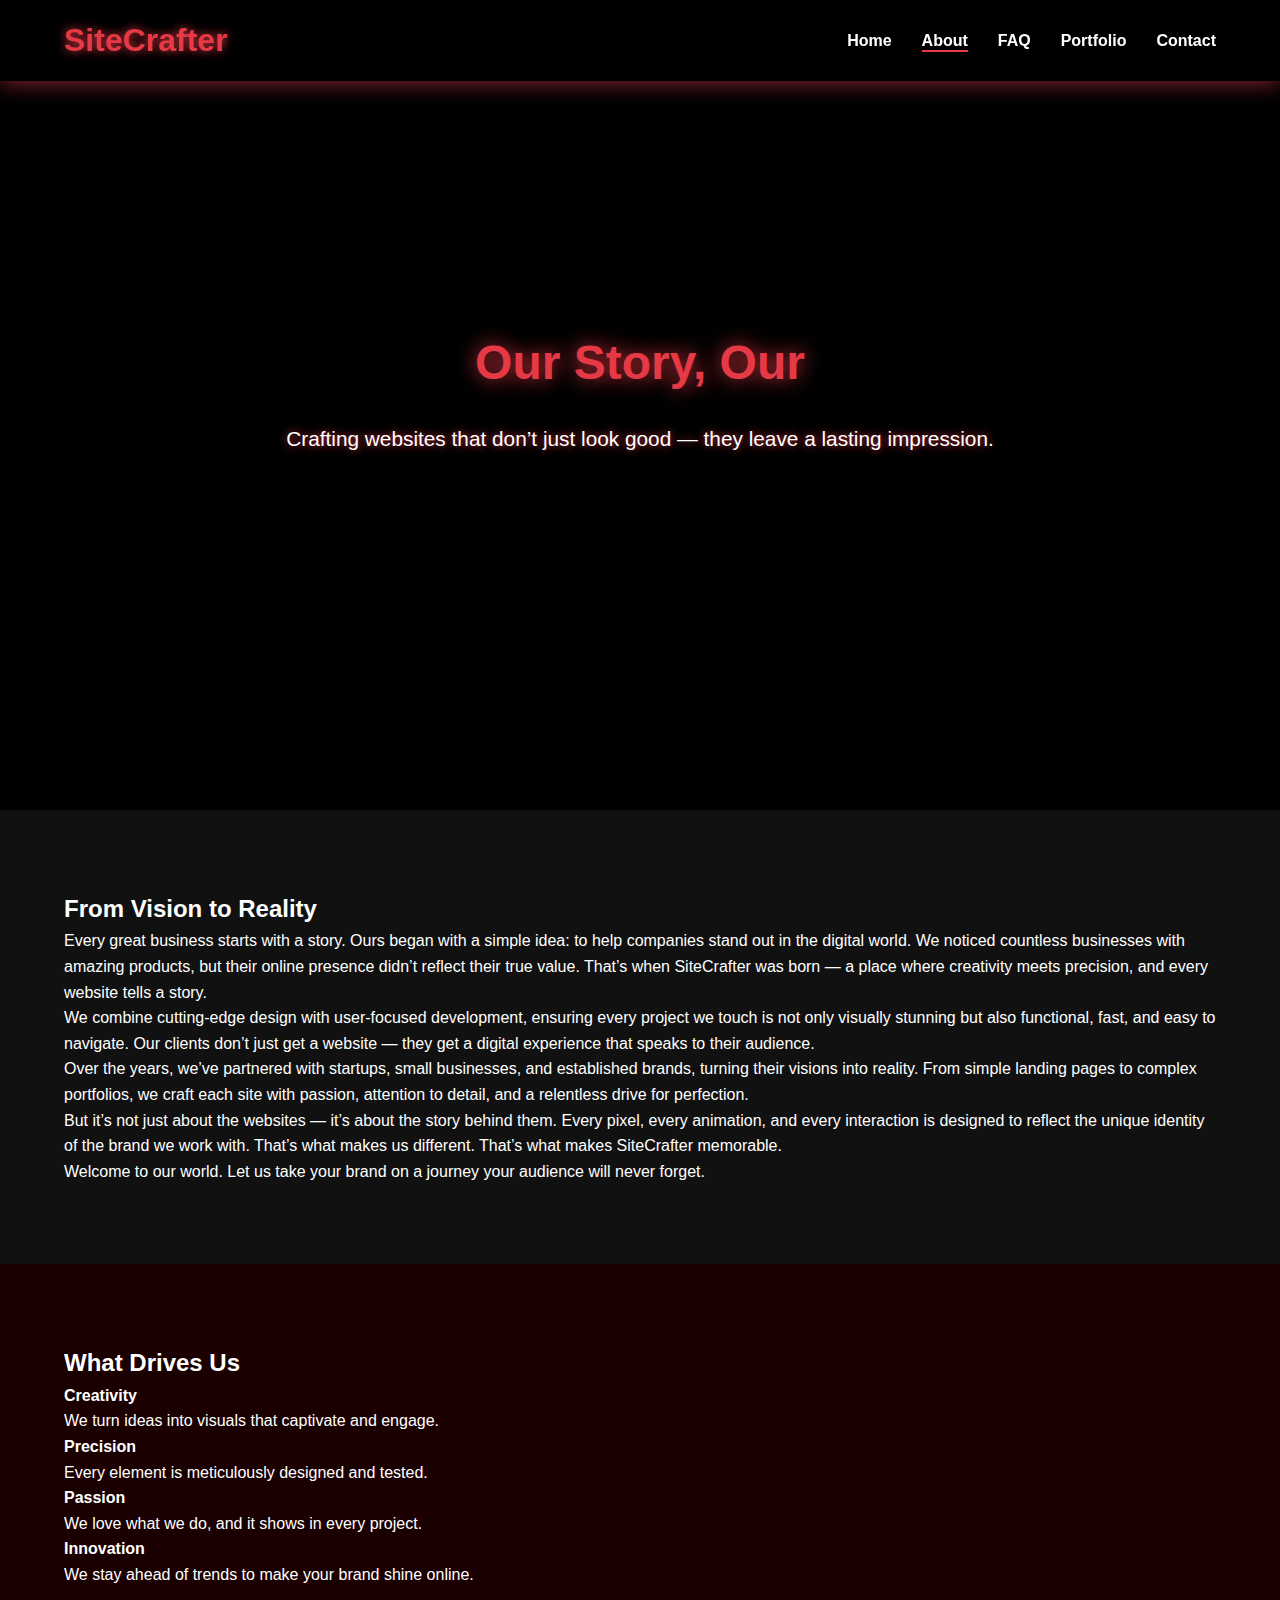
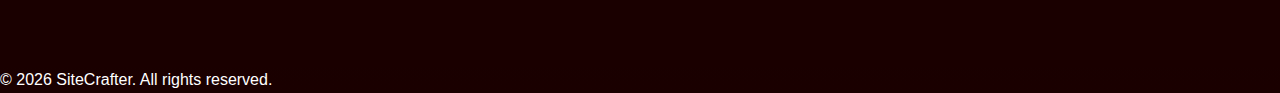
<file: about.html>
<!DOCTYPE html>
<html lang="en">
<head>
  <meta charset="UTF-8">
  <meta name="viewport" content="width=device-width, initial-scale=1.0">
  <title>About Us - SiteCrafter</title>
  <link rel="stylesheet" href="style.css">
</head>
<body>

  <!-- ===== HEADER ===== -->
  <header class="site-header">
    <div class="container header-inner">
      <div class="brand">SiteCrafter</div>
      <nav class="main-nav" id="mainNav">
        <ul>
          <li><a href="index.html">Home</a></li>
          <li><a href="about.html" class="active">About</a></li>
		  <li><a href="faq.html">FAQ</a></li>
          <li><a href="portfolio.html">Portfolio</a></li>
          <li><a href="contact.html">Contact</a></li>
        </ul>
      </nav>
      <div class="nav-toggle" id="navToggle">
        <span></span>
        <span></span>
        <span></span>
      </div>
    </div>
  </header>

  <!-- ===== HERO / CURTAIN ===== -->
  <section class="hero curtain-section">
    <div class="curtain" id="curtain"></div>
    <div class="container curtain-content" style="text-align:center;">
      <h1 class="hero-title">Our Story, Our Passion</h1>
      <p class="hero-lead">Crafting websites that don’t just look good — they leave a lasting impression.</p>
    </div>
  </section>

  <!-- ===== ABOUT STORY SECTION ===== -->
  <section class="curtain-section">
    <div class="container curtain-content">
      <h2 class="section-title">From Vision to Reality</h2>
      <p class="section-lead">
        Every great business starts with a story. Ours began with a simple idea: to help companies stand out in the digital world. We noticed countless businesses with amazing products, but their online presence didn’t reflect their true value. That’s when SiteCrafter was born — a place where creativity meets precision, and every website tells a story.
      </p>

      <p class="section-lead">
        We combine cutting-edge design with user-focused development, ensuring every project we touch is not only visually stunning but also functional, fast, and easy to navigate. Our clients don’t just get a website — they get a digital experience that speaks to their audience.
      </p>

      <p class="section-lead">
        Over the years, we’ve partnered with startups, small businesses, and established brands, turning their visions into reality. From simple landing pages to complex portfolios, we craft each site with passion, attention to detail, and a relentless drive for perfection.
      </p>

      <p class="section-lead">
        But it’s not just about the websites — it’s about the story behind them. Every pixel, every animation, and every interaction is designed to reflect the unique identity of the brand we work with. That’s what makes us different. That’s what makes SiteCrafter memorable.
      </p>

      <p class="section-lead">
        Welcome to our world. Let us take your brand on a journey your audience will never forget.
      </p>
    </div>
  </section>

  <!-- ===== VALUES / ICONS ===== -->
  <section class="curtain-section" style="background: #1a0000;">
    <div class="container curtain-content">
      <h2 class="section-title">What Drives Us</h2>
      <div class="services-grid">
        <div class="service">
          <h4>Creativity</h4>
          <p>We turn ideas into visuals that captivate and engage.</p>
        </div>
        <div class="service">
          <h4>Precision</h4>
          <p>Every element is meticulously designed and tested.</p>
        </div>
        <div class="service">
          <h4>Passion</h4>
          <p>We love what we do, and it shows in every project.</p>
        </div>
        <div class="service">
          <h4>Innovation</h4>
          <p>We stay ahead of trends to make your brand shine online.</p>
        </div>
      </div>
    </div>
  </section>

  <!-- ===== FOOTER ===== -->
  <footer class="site-footer">
    <p>&copy; <span id="year"></span> SiteCrafter. All rights reserved.</p>
  </footer>

  <!-- ===== MAIN JS ===== -->
  <script src="main.js"></script>
</body>
</html>
</file>
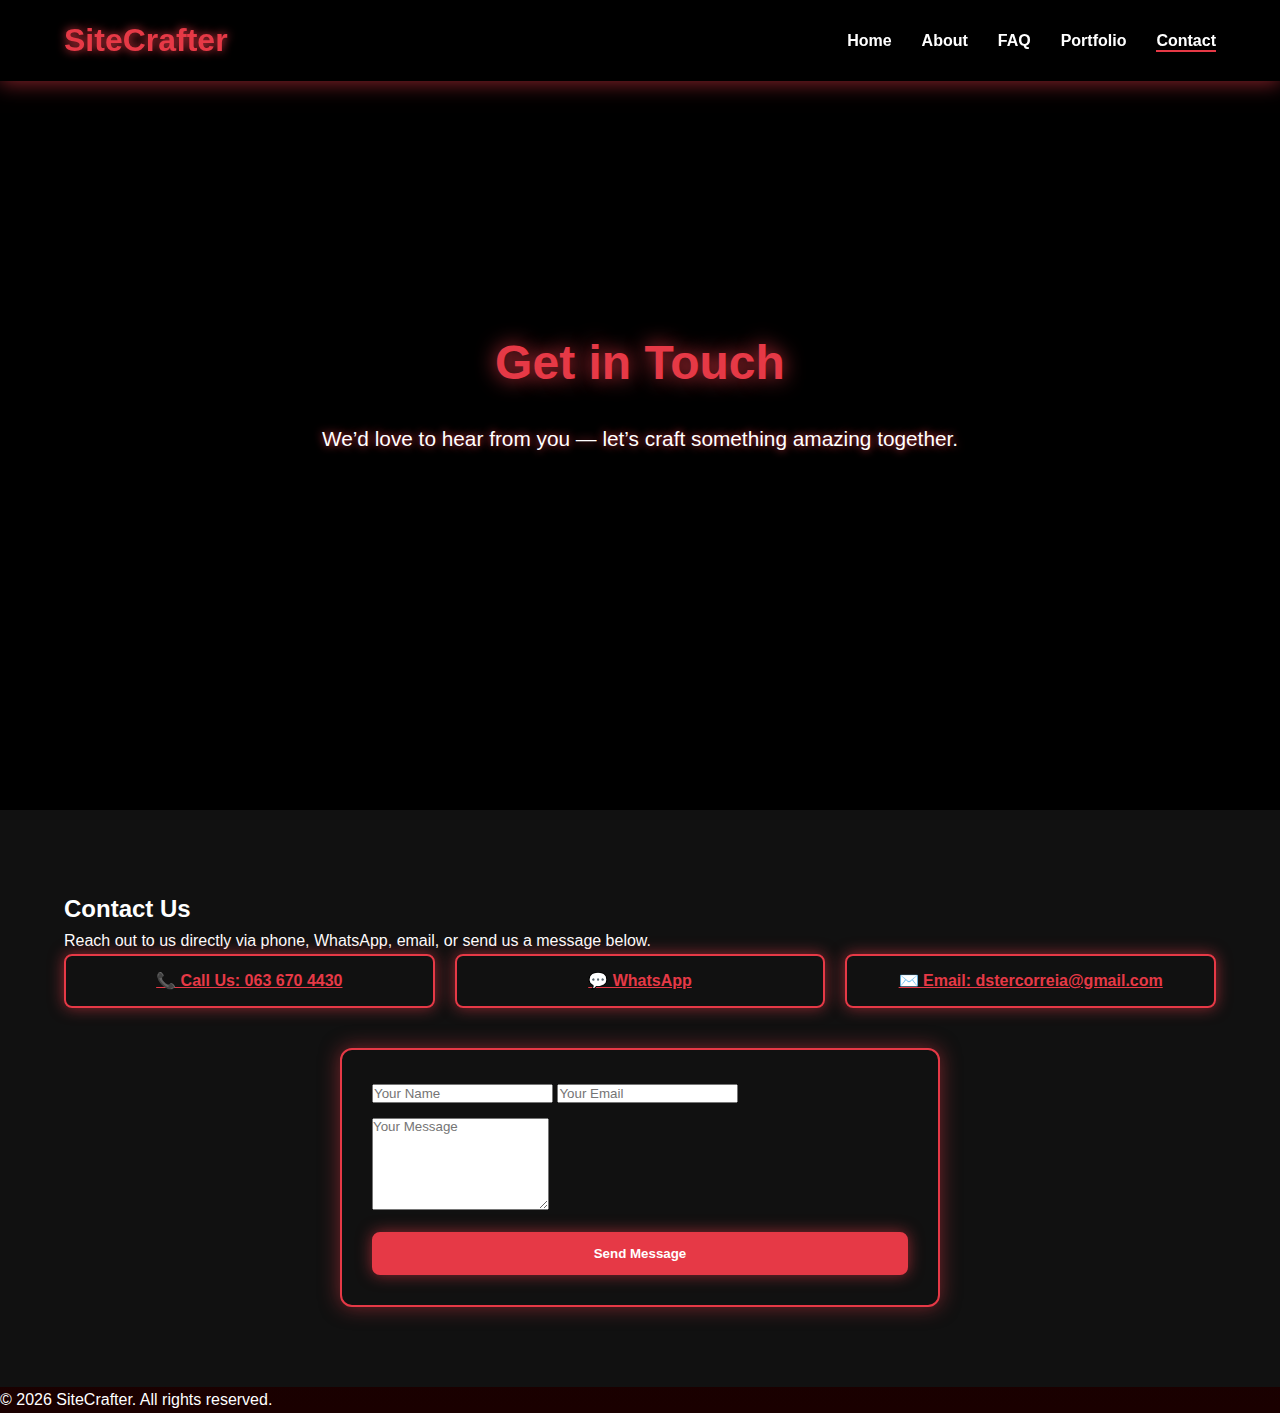
<file: contact.html>
<!DOCTYPE html>
<html lang="en">
<head>
  <meta charset="UTF-8">
  <meta name="viewport" content="width=device-width, initial-scale=1.0">
  <title>Contact Us - SiteCrafter</title>
  <link rel="stylesheet" href="style.css">
</head>
<body>

  <!-- ===== HEADER ===== -->
  <header class="site-header">
    <div class="container header-inner">
      <div class="brand">SiteCrafter</div>
      <nav class="main-nav" id="mainNav">
        <ul>
          <li><a href="index.html">Home</a></li>
          <li><a href="about.html">About</a></li>
		  <li><a href="faq.html">FAQ</a></li>
          <li><a href="portfolio.html">Portfolio</a></li>
          <li><a href="contact.html" class="active">Contact</a></li>
        </ul>
      </nav>
      <div class="nav-toggle" id="navToggle">
        <span></span>
        <span></span>
        <span></span>
      </div>
    </div>
  </header>

  <!-- ===== HERO / CURTAIN ===== -->
  <section class="hero curtain-section">
    <div class="curtain" id="curtain"></div>
    <div class="container curtain-content" style="text-align:center;">
      <h1 class="hero-title">Get in Touch</h1>
      <p class="hero-lead">We’d love to hear from you — let’s craft something amazing together.</p>
    </div>
  </section>

  <!-- ===== CONTACT INFO & FORM ===== -->
  <section class="curtain-section">
    <div class="container curtain-content">
      <h2 class="section-title">Contact Us</h2>
      <p class="section-lead">Reach out to us directly via phone, WhatsApp, email, or send us a message below.</p>

      <!-- ===== CONTACT METHODS ===== -->
      <div class="contact-info" style="margin-bottom:40px; display:flex; flex-wrap:wrap; gap:20px;">
        <a href="tel:+27636704430" class="btn btn-outline" style="flex:1; min-width:200px; text-align:center;">📞 Call Us: 063 670 4430</a>
        <a href="https://wa.me/27636704430" target="_blank" class="btn btn-outline" style="flex:1; min-width:200px; text-align:center;">💬 WhatsApp</a>
        <a href="mailto:dstercorreia@gmail.com" class="btn btn-outline" style="flex:1; min-width:200px; text-align:center;">✉️ Email: dstercorreia@gmail.com</a>
      </div>

      <!-- ===== CONTACT FORM ===== -->
      <form id="contactForm" class="contact-form" style="max-width:600px; margin:0 auto; background:#111; border:2px solid #e63946; padding:30px; border-radius:12px; box-shadow:0 0 20px rgba(230,57,70,0.5);">
        <input type="text" name="name" placeholder="Your Name" required style="margin-bottom:15px;">
        <input type="email" name="email" placeholder="Your Email" required style="margin-bottom:15px;">
        <textarea name="message" rows="6" placeholder="Your Message" required style="margin-bottom:15px;"></textarea>
        <button type="submit" class="btn btn-primary" style="width:100%;">Send Message</button>
      </form>
    </div>
  </section>

  <!-- ===== FOOTER ===== -->
  <footer class="site-footer">
    <p>&copy; <span id="year"></span> SiteCrafter. All rights reserved.</p>
  </footer>

  <!-- ===== MAIN JS ===== -->
  <script src="main.js"></script>
</body>
</html>
</file>
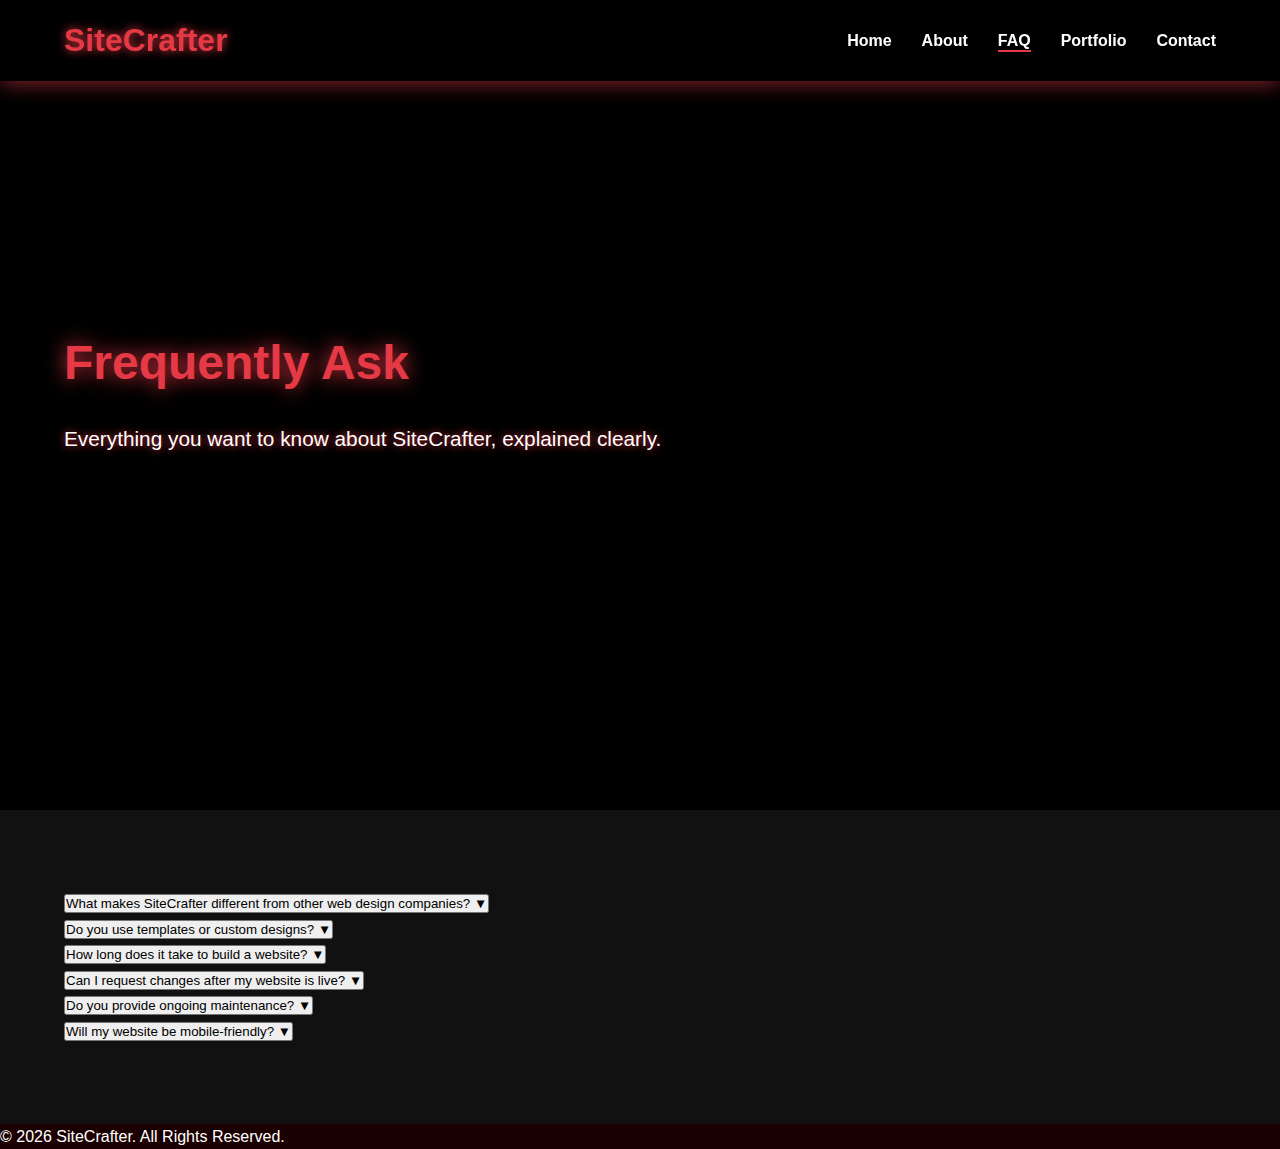
<file: faq.html>
<!DOCTYPE html>
<html lang="en">
<head>
  <meta charset="UTF-8">
  <meta name="viewport" content="width=device-width, initial-scale=1.0">
  <title>FAQ - SiteCrafter</title>
  <link rel="stylesheet" href="style.css">
</head>
<body>

  <!-- ===== HEADER ===== -->
  <header class="site-header">
    <div class="container header-inner">
      <div class="brand">SiteCrafter</div>
      <div id="navToggle" class="nav-toggle">
        <span></span>
        <span></span>
        <span></span>
      </div>
      <nav id="mainNav" class="main-nav">
        <ul>
          <li><a href="index.html">Home</a></li>
		  <li><a href="about.html">About</a></li>
		   <li><a href="faq.html" class="active">FAQ</a></li>
		   <li><a href="portfolio.html">Portfolio</a></li>
          <li><a href="contact.html">Contact</a></li>
        </ul>
      </nav>
    </div>
  </header>

  <!-- ===== HERO ===== -->
  <section class="hero curtain-section">
    <div class="container curtain-content">
      <h1 class="hero-title">Frequently Asked Questions</h1>
      <p class="hero-lead">Everything you want to know about SiteCrafter, explained clearly.</p>
    </div>
    <div id="curtain" class="curtain"></div>
  </section>

  <!-- ===== FAQ SECTION ===== -->
  <section class="curtain-section">
    <div class="container curtain-content">
      <div class="faq-item">
        <button class="faq-question">
          What makes SiteCrafter different from other web design companies?
          <span class="faq-arrow">▼</span>
        </button>
        <div class="faq-answer">
          <p>We create fully custom, luxury websites that reflect your brand identity — no templates, only tailored designs.</p>
        </div>
      </div>

      <div class="faq-item">
        <button class="faq-question">
          Do you use templates or custom designs?
          <span class="faq-arrow">▼</span>
        </button>
        <div class="faq-answer">
          <p>Only custom designs. Each website is built from scratch to perfectly fit your brand.</p>
        </div>
      </div>

      <div class="faq-item">
        <button class="faq-question">
          How long does it take to build a website?
          <span class="faq-arrow">▼</span>
        </button>
        <div class="faq-answer">
          <p>Typically 1–3 days, depending on complexity. Fast, but always high-quality.</p>
        </div>
      </div>

      <div class="faq-item">
        <button class="faq-question">
          Can I request changes after my website is live?
          <span class="faq-arrow">▼</span>
        </button>
        <div class="faq-answer">
          <p>Yes, we offer ongoing support and updates after launch.</p>
        </div>
      </div>

      <div class="faq-item">
        <button class="faq-question">
          Do you provide ongoing maintenance?
          <span class="faq-arrow">▼</span>
        </button>
        <div class="faq-answer">
          <p>We provide ongoing support, security updates, and performance checks to keep your website running smoothly.</p>
        </div>
      </div>

      <div class="faq-item">
        <button class="faq-question">
          Will my website be mobile-friendly?
          <span class="faq-arrow">▼</span>
        </button>
        <div class="faq-answer">
          <p>Yes! All websites are fully responsive on mobile, tablet, and desktop devices.</p>
        </div>
      </div>
    </div>
  </section>

  <!-- ===== FOOTER ===== -->
  <footer class="site-footer">
    <p>&copy; <span id="year"></span> SiteCrafter. All Rights Reserved.</p>
  </footer>

  <script src="main.js"></script>
</body>
</html>
</file>
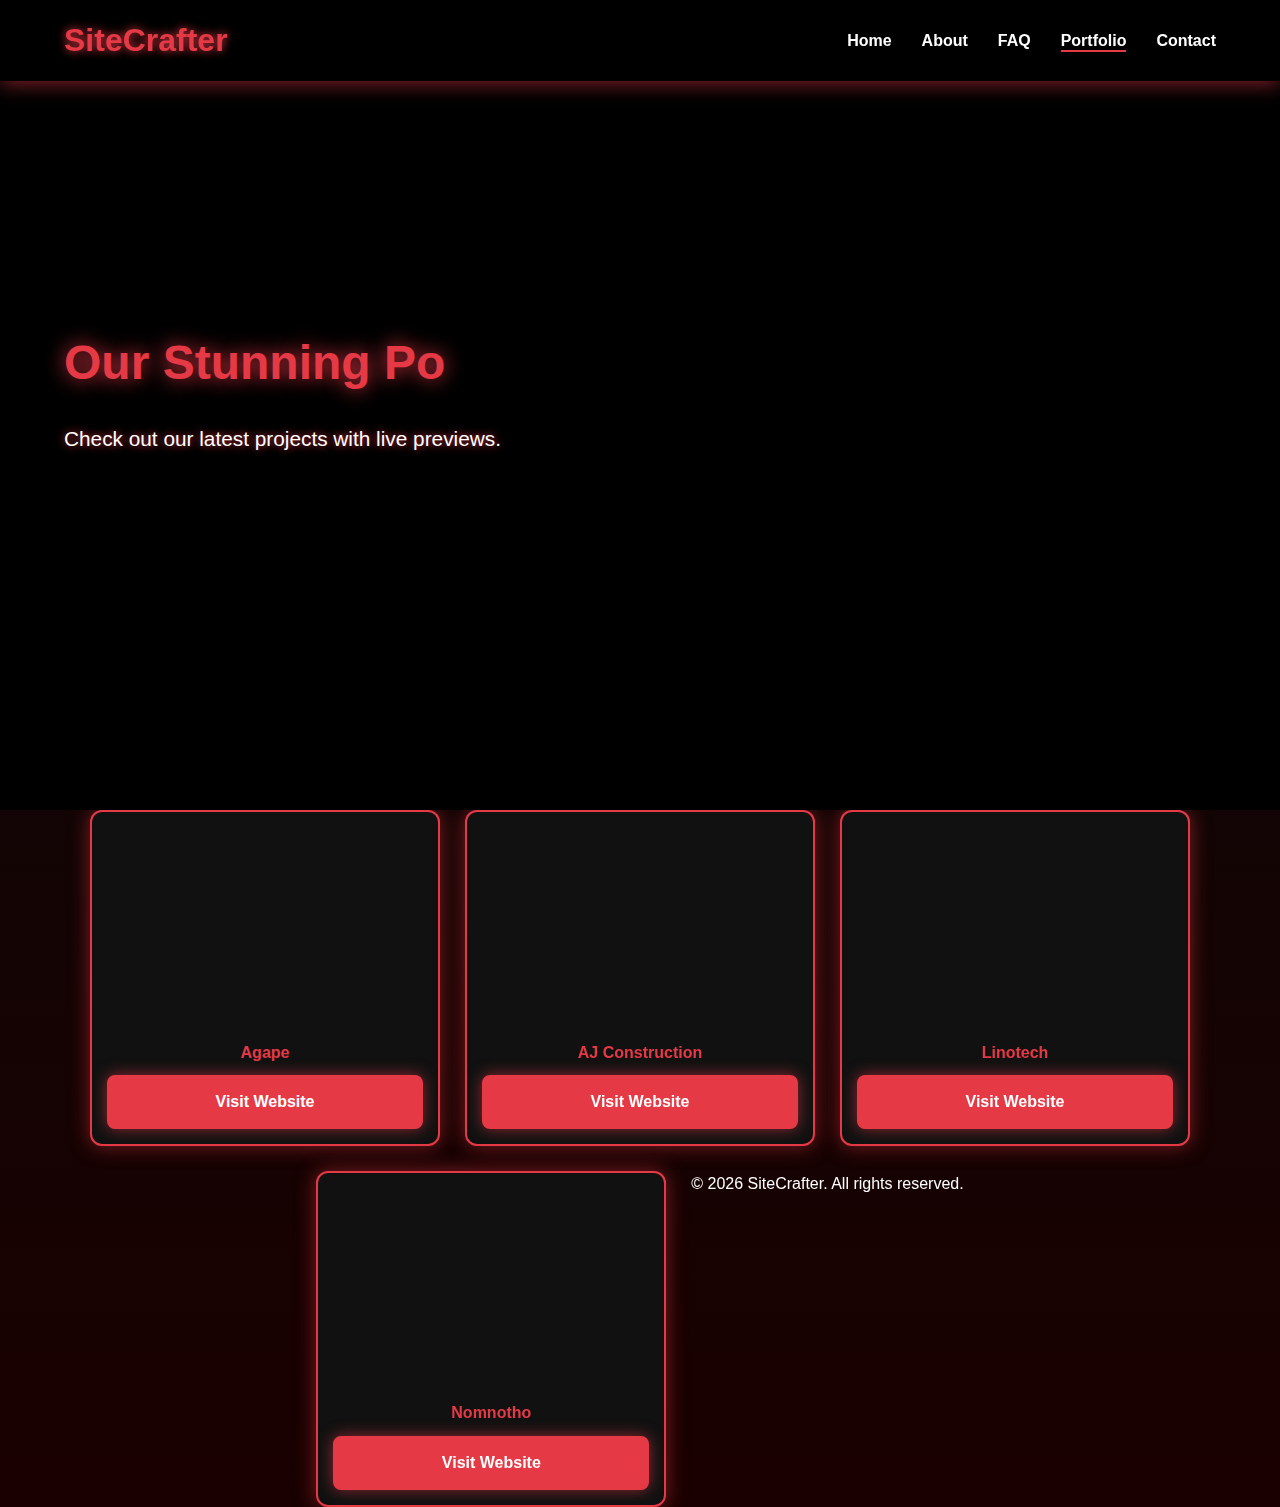
<file: portfolio.html>
<!DOCTYPE html>
<html lang="en">
<head>
  <meta charset="UTF-8">
  <meta name="viewport" content="width=device-width, initial-scale=1.0">
  <title>SiteCrafter Portfolio</title>
  <link rel="stylesheet" href="style.css">
</head>
<body>

  <!-- ===== HEADER ===== -->
  <header class="site-header">
    <div class="container header-inner">
      <div class="brand">SiteCrafter</div>
      <nav class="main-nav" id="mainNav">
        <ul>
          <li><a href="index.html">Home</a></li>
          <li><a href="about.html">About</a></li>
		  <li><a href="faq.html">FAQ</a></li>
          <li><a href="portfolio.html" class="active">Portfolio</a></li>
          <li><a href="contact.html">Contact</a></li>
        </ul>
      </nav>
      <div class="nav-toggle" id="navToggle">
        <span></span>
        <span></span>
        <span></span>
      </div>
    </div>
  </header>

  <!-- ===== HERO / CURTAIN ===== -->
  <section class="hero curtain-section">
    <div class="curtain" id="curtain"></div>
    <div class="container curtain-content">
      <h1 class="hero-title">Our Stunning Portfolio</h1>
      <p class="hero-lead">Check out our latest projects with live previews.</p>
    </div>
  </section>

  <!-- ===== PORTFOLIO GRID ===== -->
  <section class="container mini-grid">
    <!-- Agape -->
    <div class="mini-card">
      <iframe src="https://sitecrafter0.github.io/Agape/" title="Agape Live Preview"></iframe>
      <h4>Agape</h4>
      <a href="https://sitecrafter0.github.io/Agape/" target="_blank" class="btn btn-primary">Visit Website</a>
    </div>

    <!-- AJ Construction -->
    <div class="mini-card">
      <iframe src="https://sitecrafter0.github.io/AJ-Construction1/" title="AJ Construction Live Preview"></iframe>
      <h4>AJ Construction</h4>
      <a href="https://sitecrafter0.github.io/AJ-Construction1/" target="_blank" class="btn btn-primary">Visit Website</a>
    </div>

    <!-- Linotech -->
    <div class="mini-card">
      <iframe src="https://sitecrafter0.github.io/linotech/" title="Linotech Live Preview"></iframe>
      <h4>Linotech</h4>
      <a href="https://sitecrafter0.github.io/linotech/" target="_blank" class="btn btn-primary">Visit Website</a>
    </div>

    <!-- Nomnotho -->
    <div class="mini-card">
      <iframe src="https://www.nomnotho.co.za/" title="Nomnotho Live Preview"></iframe>
      <h4>Nomnotho</h4>
      <a href="https://www.nomnotho.co.za/" target="_blank" class="btn btn-primary">Visit Website</a>
    </div>

   

  <!-- ===== FOOTER ===== -->
  <footer class="site-footer">
    <p>&copy; <span id="year"></span> SiteCrafter. All rights reserved.</p>
  </footer>

  <!-- ===== MAIN JS ===== -->
  <script src="main.js"></script>
</body>
</html>
</file>
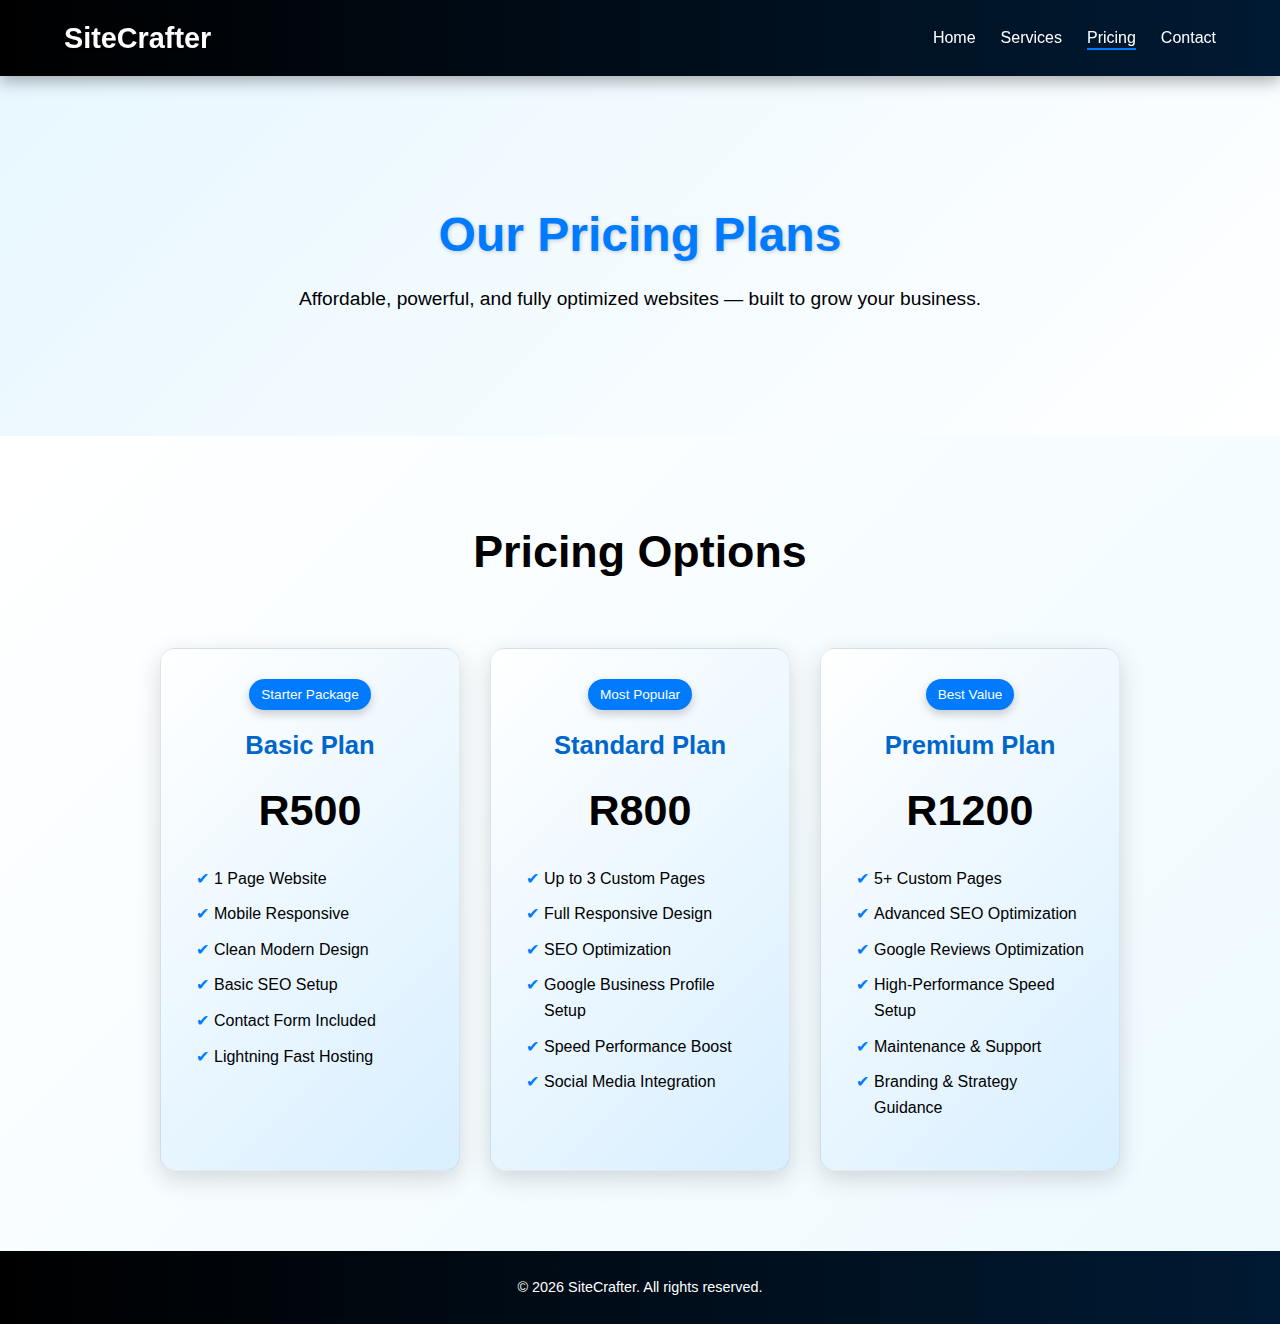
<file: prices.html>
<!DOCTYPE html>
<html lang="en">
<head>
<meta charset="UTF-8">
<meta name="viewport" content="width=device-width, initial-scale=1.0">
<title>SiteCrafter — Pricing</title>
<meta name="description" content="SiteCrafter pricing plans. Choose from our 500, 800, or 1200 Rand packages, each packed with premium web design services and perks.">

<style>
/* ================== RESET ================== */
* { margin:0; padding:0; box-sizing:border-box; font-family:'Arial',sans-serif; }
html { scroll-behavior: smooth; }
body { background:#fff; color:#000; line-height:1.6; overflow-x:hidden; }
a { text-decoration:none; }

/* ================== HEADER ================== */
header {
  width:100%;
  background: linear-gradient(90deg,#000,#001a33);
  color:#fff;
  position:sticky;
  top:0;
  z-index:999;
  box-shadow:0 6px 15px rgba(0,0,0,0.3);
}
.container {
  width:90%;
  max-width:1200px;
  margin:0 auto;
  display:flex;
  justify-content:space-between;
  align-items:center;
  padding:15px 0;
}
.brand { font-size:1.8rem; font-weight:bold; color:#fff; text-shadow:1px 1px 3px rgba(0,0,0,0.5); }

/* Hamburger Button */
.hamburger {
  display:none;
  flex-direction: column;
  cursor:pointer;
  gap:5px;
}
.hamburger span {
  display:block;
  width:25px;
  height:3px;
  background:#fff;
  border-radius:3px;
  transition:all 0.3s ease;
}

/* ================== NAV ================== */
nav ul { display:flex; list-style:none; gap:25px; }
nav ul li a {
  color:#fff;
  font-weight:500;
  transition:all 0.3s ease;
  position:relative;
}
nav ul li a::after {
  content:"";
  position:absolute;
  width:0;
  height:2px;
  bottom:-4px;
  left:0;
  background:#007bff;
  transition:0.3s;
}
nav ul li a:hover::after,
nav ul li a.active::after { width:100%; }
nav ul li a:hover { color:#007bff; }

/* MOBILE NAV */
@media screen and (max-width:768px){
  .hamburger { display:flex; }
  nav { position:absolute; top:70px; left:0; width:100%; background: linear-gradient(90deg,#000,#001a33); max-height:0; overflow:hidden; transition:max-height 0.3s ease; }
  nav.show { max-height:400px; }
  nav ul { flex-direction:column; gap:15px; padding:15px 0; align-items:center; }
}
.hamburger.active span:nth-child(1) { transform: rotate(45deg) translate(5px,5px); }
.hamburger.active span:nth-child(2) { opacity:0; }
.hamburger.active span:nth-child(3) { transform: rotate(-45deg) translate(6px,-6px); }

/* ================== HERO ================== */
.hero {
  height:40vh;
  display:flex;
  justify-content:center;
  align-items:center;
  text-align:center;
  background:linear-gradient(135deg,#e8f7ff,#ffffff);
  padding:20px;
}
.hero h1 {
  font-size:3rem;
  color:#007bff;
  text-shadow:1px 1px 4px rgba(0,0,0,0.2);
}
.hero p {
  margin-top:10px;
  font-size:1.2rem;
  max-width:700px;
  margin-left:auto;
  margin-right:auto;
}

/* ================== PRICING SECTION ================== */
.pricing-section {
  padding:80px 0;
  background:linear-gradient(135deg,#ffffff,#eefaff);
}
.pricing-section h2 {
  text-align:center;
  font-size:2.8rem;
  margin-bottom:60px;
  color:#000;
}

.pricing-grid {
  display:flex;
  justify-content:center;
  flex-wrap:wrap;
  gap:30px;
}

.pricing-card {
  width:300px;
  padding:30px;
  background:linear-gradient(135deg,#ffffff,#d8efff);
  border-radius:15px;
  text-align:center;
  box-shadow:0 8px 25px rgba(0,0,0,0.15);
  transition:0.4s ease;
  border:1px solid rgba(0,0,0,0.08);
}
.pricing-card:hover {
  transform:translateY(-12px);
  box-shadow:0 18px 45px rgba(0,0,0,0.25);
}

.pricing-card h3 {
  font-size:1.6rem;
  margin-bottom:10px;
  color:#0066cc;
}
.price {
  font-size:2.7rem;
  font-weight:bold;
  color:#000;
  margin-bottom:20px;
}

.pricing-card ul {
  list-style:none;
  margin-bottom:20px;
  text-align:left;
  padding-left:5px;
}
.pricing-card ul li {
  margin-bottom:10px;
  font-size:1rem;
  color:#000;
  position:relative;
  padding-left:18px;
}
.pricing-card ul li::before {
  content:"✔";
  position:absolute;
  left:0;
  top:0;
  color:#007bff;
  font-size:1rem;
}

.tag {
  display:inline-block;
  background:#007bff;
  color:#fff;
  padding:5px 12px;
  border-radius:20px;
  margin-bottom:15px;
  font-size:0.85rem;
  box-shadow:0 4px 10px rgba(0,0,0,0.2);
}

/* ================== FOOTER ================== */
footer {
  background: linear-gradient(90deg,#000,#001a33);
  color:#fff;
  text-align:center;
  padding:25px 0;
  font-size:0.9rem;
}
</style>
</head>

<body>

<header>
  <div class="container">
    <div class="brand">SiteCrafter</div>

    <div class="hamburger" id="hamburger">
      <span></span><span></span><span></span>
    </div>

    <nav id="nav-menu">
      <ul>
        <li><a href="index.html">Home</a></li>
        <li><a href="service.html">Services</a></li>
        <li><a href="prices.html" class="active">Pricing</a></li>
        <li><a href="contact.html">Contact</a></li>
      </ul>
    </nav>
  </div>
</header>

<section class="hero">
  <div>
    <h1>Our Pricing Plans</h1>
    <p>Affordable, powerful, and fully optimized websites — built to grow your business.</p>
  </div>
</section>

<section class="pricing-section">
  <h2>Pricing Options</h2>

  <div class="pricing-grid">

    <div class="pricing-card">
      <span class="tag">Starter Package</span>
      <h3>Basic Plan</h3>
      <div class="price">R500</div>
      <ul>
        <li>1 Page Website</li>
        <li>Mobile Responsive</li>
        <li>Clean Modern Design</li>
        <li>Basic SEO Setup</li>
        <li>Contact Form Included</li>
        <li>Lightning Fast Hosting</li>
      </ul>
    </div>

    <div class="pricing-card">
      <span class="tag">Most Popular</span>
      <h3>Standard Plan</h3>
      <div class="price">R800</div>
      <ul>
        <li>Up to 3 Custom Pages</li>
        <li>Full Responsive Design</li>
        <li>SEO Optimization</li>
        <li>Google Business Profile Setup</li>
        <li>Speed Performance Boost</li>
        <li>Social Media Integration</li>
      </ul>
    </div>

    <div class="pricing-card">
      <span class="tag">Best Value</span>
      <h3>Premium Plan</h3>
      <div class="price">R1200</div>
      <ul>
        <li>5+ Custom Pages</li>
        <li>Advanced SEO Optimization</li>
        <li>Google Reviews Optimization</li>
        <li>High-Performance Speed Setup</li>
        <li>Maintenance & Support</li>
        <li>Branding & Strategy Guidance</li>
      </ul>
    </div>

  </div>
</section>

<footer>
  &copy; <span id="year"></span> SiteCrafter. All rights reserved.
</footer>

<script>
document.getElementById('year').textContent = new Date().getFullYear();

// Hamburger toggle
const hamburger = document.getElementById('hamburger');
const navMenu = document.getElementById('nav-menu');
hamburger.addEventListener('click', () => {
  hamburger.classList.toggle('active');
  navMenu.classList.toggle('show');
});
</script>

</body>
</html>
</file>
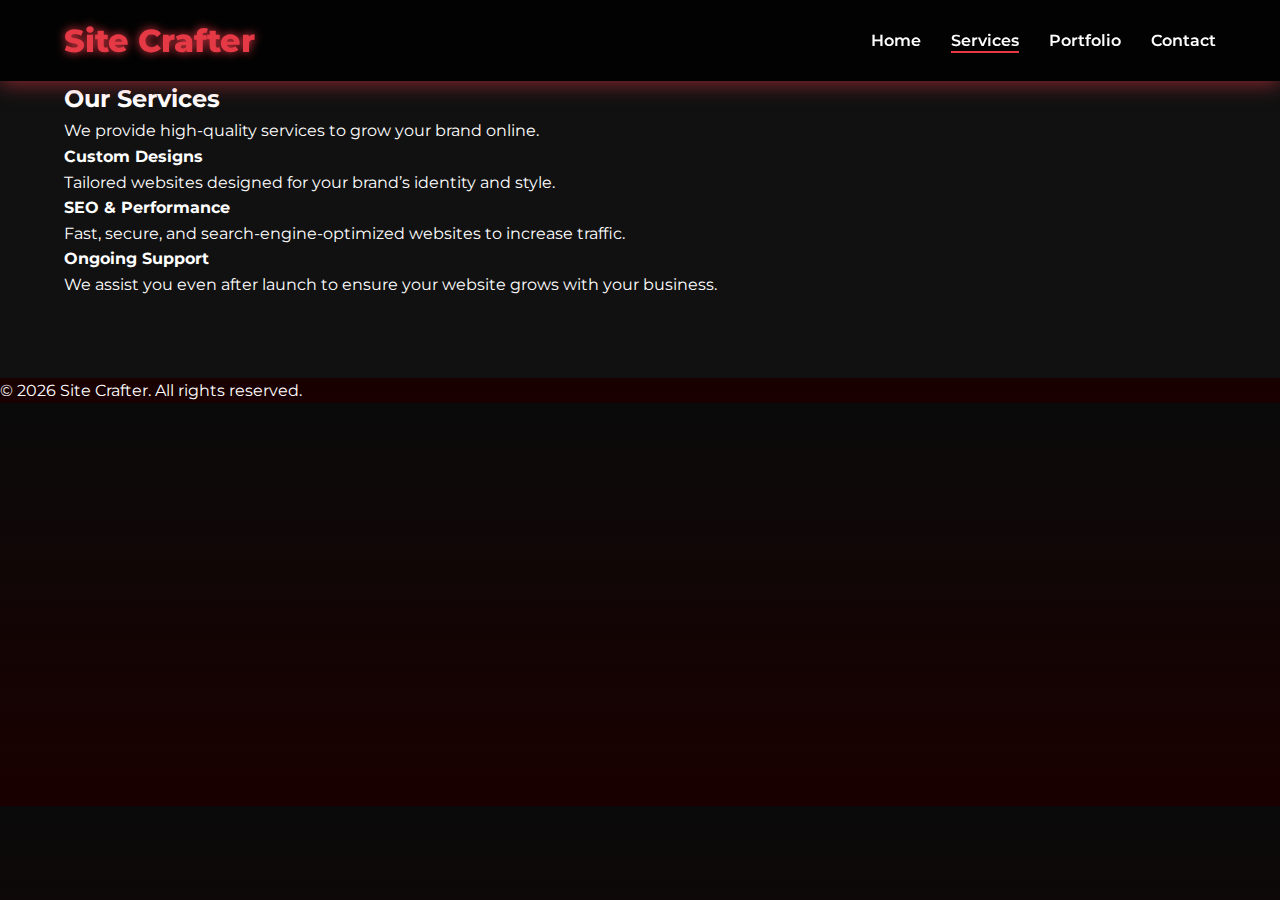
<file: services.html>
<!DOCTYPE html>
<html lang="en">
<head>
  <meta charset="UTF-8">
  <meta name="viewport" content="width=device-width, initial-scale=1.0">
  <title>Site Crafter | Services</title>
  <link rel="stylesheet" href="style.css">
  <link href="https://fonts.googleapis.com/css2?family=Montserrat:wght@400;600;800&display=swap" rel="stylesheet">
</head>
<body>

  <!-- HEADER -->
  <header class="site-header">
    <div class="container header-inner">
      <div class="brand">Site Crafter</div>
      <nav id="mainNav" class="main-nav">
        <ul>
          <li><a href="index.html">Home</a></li>
          <li><a href="services.html" class="active">Services</a></li>
          <li><a href="portfolio.html">Portfolio</a></li>
          <li><a href="contact.html">Contact</a></li>
        </ul>
      </nav>
      <div id="navToggle" class="nav-toggle">
        <span></span>
        <span></span>
        <span></span>
      </div>
    </div>
  </header>

  <!-- SERVICES -->
  <section id="services" class="curtain-section">
    <div class="container curtain-content">
      <h2 class="section-title">Our Services</h2>
      <p class="section-lead">We provide high-quality services to grow your brand online.</p>
      <div class="services-grid">
        <div class="service">
          <h4>Custom Designs</h4>
          <p>Tailored websites designed for your brand’s identity and style.</p>
        </div>
        <div class="service">
          <h4>SEO & Performance</h4>
          <p>Fast, secure, and search-engine-optimized websites to increase traffic.</p>
        </div>
        <div class="service">
          <h4>Ongoing Support</h4>
          <p>We assist you even after launch to ensure your website grows with your business.</p>
        </div>
      </div>
    </div>
  </section>

  <!-- FOOTER -->
  <footer class="site-footer">
    <p>&copy; <span id="year"></span> Site Crafter. All rights reserved.</p>
  </footer>

  <script src="main.js"></script>
</body>
</html>
</file>
<file: style.css>
/* ===== GLOBAL ===== */
* {
  box-sizing: border-box;
  margin: 0;
  padding: 0;
  font-family: 'Montserrat', sans-serif;
}

body {
  background: linear-gradient(to bottom, #0a0a0a, #1a0000);
  color: #fff;
  line-height: 1.6;
  font-size: 16px;
  overflow-x: hidden;
}

.container {
  width: 90%;
  max-width: 1200px;
  margin: 0 auto;
}

/* ===== HEADER ===== */
.site-header {
  width: 100%;
  background: rgba(0,0,0,0.85);
  position: fixed;
  top: 0;
  left: 0;
  z-index: 999;
  padding: 15px 0;
  box-shadow: 0 2px 20px rgba(230,57,70,0.6);
}

.header-inner {
  display: flex;
  justify-content: space-between;
  align-items: center;
}

.brand {
  font-size: 2rem;
  font-weight: 800;
  color: #e63946;
  text-shadow: 0 0 10px #e63946;
}

/* ===== NAVIGATION ===== */
.main-nav ul {
  display: flex;
  list-style: none;
  gap: 30px;
}

.main-nav a {
  text-decoration: none;
  color: #fff;
  font-weight: 600;
  position: relative;
  transition: 0.3s;
}

.main-nav a::after {
  content: '';
  position: absolute;
  width: 0%;
  height: 2px;
  bottom: -3px;
  left: 0;
  background-color: #e63946;
  transition: 0.3s;
}

.main-nav a:hover::after,
.main-nav a.active::after {
  width: 100%;
}

.nav-toggle {
  display: none;
  flex-direction: column;
  justify-content: space-between;
  width: 30px;
  height: 22px;
  cursor: pointer;
}

.nav-toggle span {
  display: block;
  height: 3px;
  width: 100%;
  background: #e63946;
  border-radius: 2px;
  transition: all 0.3s ease;
}

/* Hamburger to X */
.nav-toggle.active span:nth-child(1) {
  transform: rotate(45deg) translate(5px, 5px);
}
.nav-toggle.active span:nth-child(2) {
  opacity: 0;
}
.nav-toggle.active span:nth-child(3) {
  transform: rotate(-45deg) translate(5px, -5px);
}

/* ===== HERO ===== */
.hero {
  display: flex;
  justify-content: center;
  align-items: center;
  padding: 140px 0 60px;
  min-height: 90vh;
  position: relative;
  overflow: hidden;
  background: linear-gradient(135deg, #1a0000, #000);
}

.hero-left {
  max-width: 600px;
  text-align: center;
}

.hero-title {
  font-size: 3rem;
  color: #e63946;
  text-shadow: 0 0 20px #e63946;
  margin-bottom: 20px;
}

.hero-lead {
  font-size: 1.3rem;
  margin-bottom: 30px;
  color: #fff;
  text-shadow: 0 0 8px #e63946;
}

.hero-cta .btn {
  margin: 0 10px;
}

/* ===== BUTTONS ===== */
.btn {
  padding: 12px 30px;
  border-radius: 8px;
  font-weight: 700;
  cursor: pointer;
  transition: all 0.3s ease;
  box-shadow: 0 0 15px rgba(230,57,70,0.6);
}

.btn-primary {
  background: #e63946;
  border: 2px solid #e63946;
  color: #fff;
}

.btn-primary:hover {
  background: #000;
  color: #e63946;
  box-shadow: 0 0 25px #e63946;
}

.btn-outline {
  background: transparent;
  border: 2px solid #e63946;
  color: #e63946;
}

.btn-outline:hover {
  background: #e63946;
  color: #fff;
  box-shadow: 0 0 25px #e63946;
}

/* ===== CURTAIN EFFECT ===== */
.curtain-section {
  position: relative;
  background: #111;
  padding: 80px 0;
  overflow: hidden;
}

.curtain {
  position: absolute;
  top: 0;
  left: 0;
  width: 100%;
  height: 100%;
  background: #000;
  z-index: 2;
  transform: translateY(0);
  transition: transform 1.2s ease-in-out;
}

.curtain.open {
  transform: translateY(-100%);
}

.curtain-content {
  position: relative;
  z-index: 3;
}

/* ===== PORTFOLIO ===== */
.mini-grid {
  display: flex;
  flex-wrap: wrap;
  gap: 25px;
  justify-content: center;
}

.mini-card {
  background: #111;
  border: 2px solid #e63946;
  border-radius: 12px;
  overflow: hidden;
  flex: 1 1 300px;
  max-width: 350px;
  box-shadow: 0 0 20px rgba(230,57,70,0.5);
  transition: transform 0.3s ease, box-shadow 0.3s ease;
}

.mini-card iframe {
  width: 100%;
  height: 200px;
  border: none;
  border-radius: 8px;
  margin-bottom: 10px;
}

.mini-card h4 {
  padding: 10px 15px;
  color: #e63946;
  text-align: center;
}

.mini-card a {
  display: block;
  padding: 12px 15px;
  margin: 0 15px 15px 15px;
  background: #e63946;
  text-align: center;
  color: #fff;
  text-decoration: none;
  font-weight: 600;
  border-radius: 8px;
  transition: 0.3s;
}

.mini-card a:hover {
  background: #fff;
  color: #e63946;
}

/* ===== RESPONSIVE ===== */
@media screen and (max-width: 992px) {
  .mini-card {
    max-width: 100%;
  }

  .nav-toggle {
    display: flex;
  }

  .main-nav {
    position: absolute;
    top: 70px;
    right: 0;
    background: #111;
    flex-direction: column;
    width: 220px;
    display: none;
    border-left: 2px solid #e63946;
    padding: 20px;
  }

  .main-nav.show {
    display: flex;
  }

  .main-nav ul {
    flex-direction: column;
    gap: 15px;
  }
}
</file>
